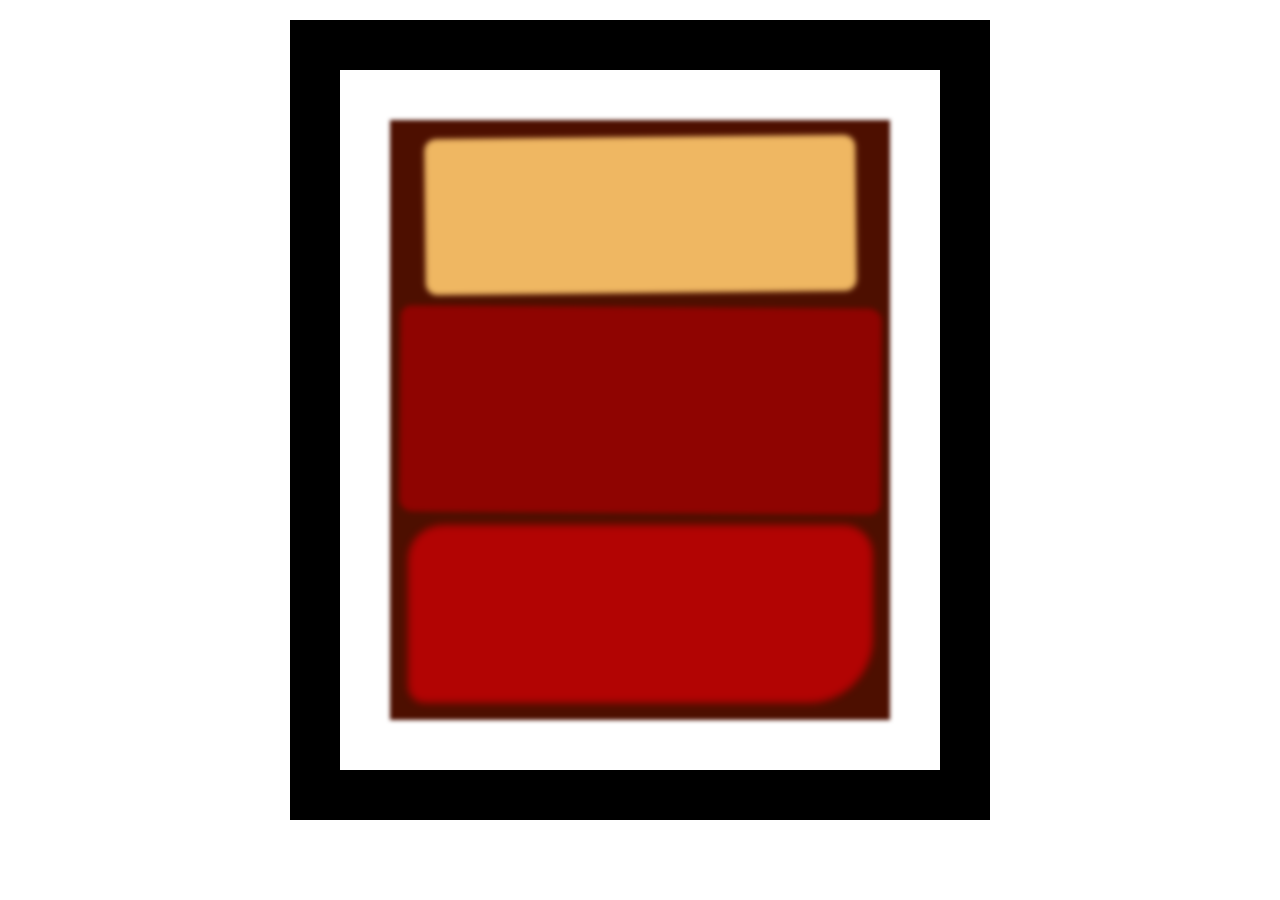
<file: boxModel/rothkoPaintingDesign/index.html>
<!DOCTYPE html>
<html lang="en">
  <head>
    <meta charset="UTF-8">
    <title>Rothko Painting</title>
    <link href="./styles.css" rel="stylesheet">
  </head>
  <body>
    <div class="frame">
      <div class="canvas">
        <div class="one"></div>
        <div class="two"></div>
        <div class="three"></div>
      </div>
    </div>
  </body>
</html>
</file>
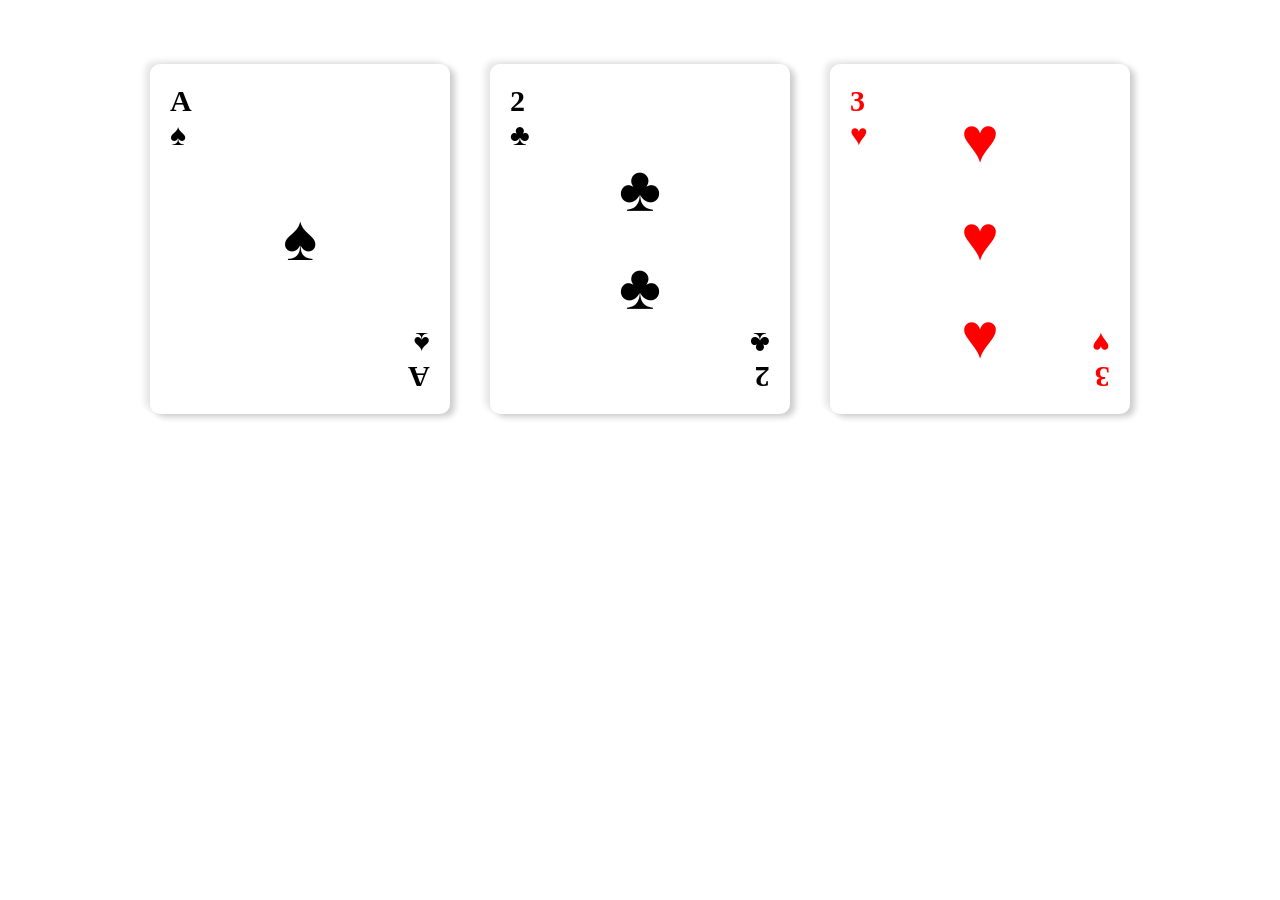
<file: certificationProject/playingCardsDesign/index.html>
<!doctype html>
<html>
    <head>
        <title>Playing Cards</title>
        <link rel="stylesheet" href="styles.css" />
    </head>
    <body>
        <main id="playing-cards">
            <div class="card">
                <div class="left">
                    <p>A</p>
                    <span>♠</span>
                </div>
                <div class="middle">
                    <span>♠</span>
                </div>
                <div class="right">
                    <p>A</p>
                    <span>♠</span>
                </div>
            </div>
            <div class="card">
                <div class="left">
                    <p>2</p>
                    <span>♣</span>
                </div>
                <div class="middle">
                    <span>♣</span>
                    <span>♣</span>
                </div>
                <div class="right">
                    <p>2</p>
                    <span>♣</span>
                </div>
            </div>
            <div class="card">
                <div class="left">
                    <p>3</p>
                    <span>♥</span>
                </div>
                <div class="middle">
                    <span>♥</span>
                    <span>♥</span>
                    <span>♥</span>
                </div>
                <div class="right">
                    <p>3</p>
                    <span>♥</span>
                </div>
            </div>
        </main>
    </body>
</html>
</file>
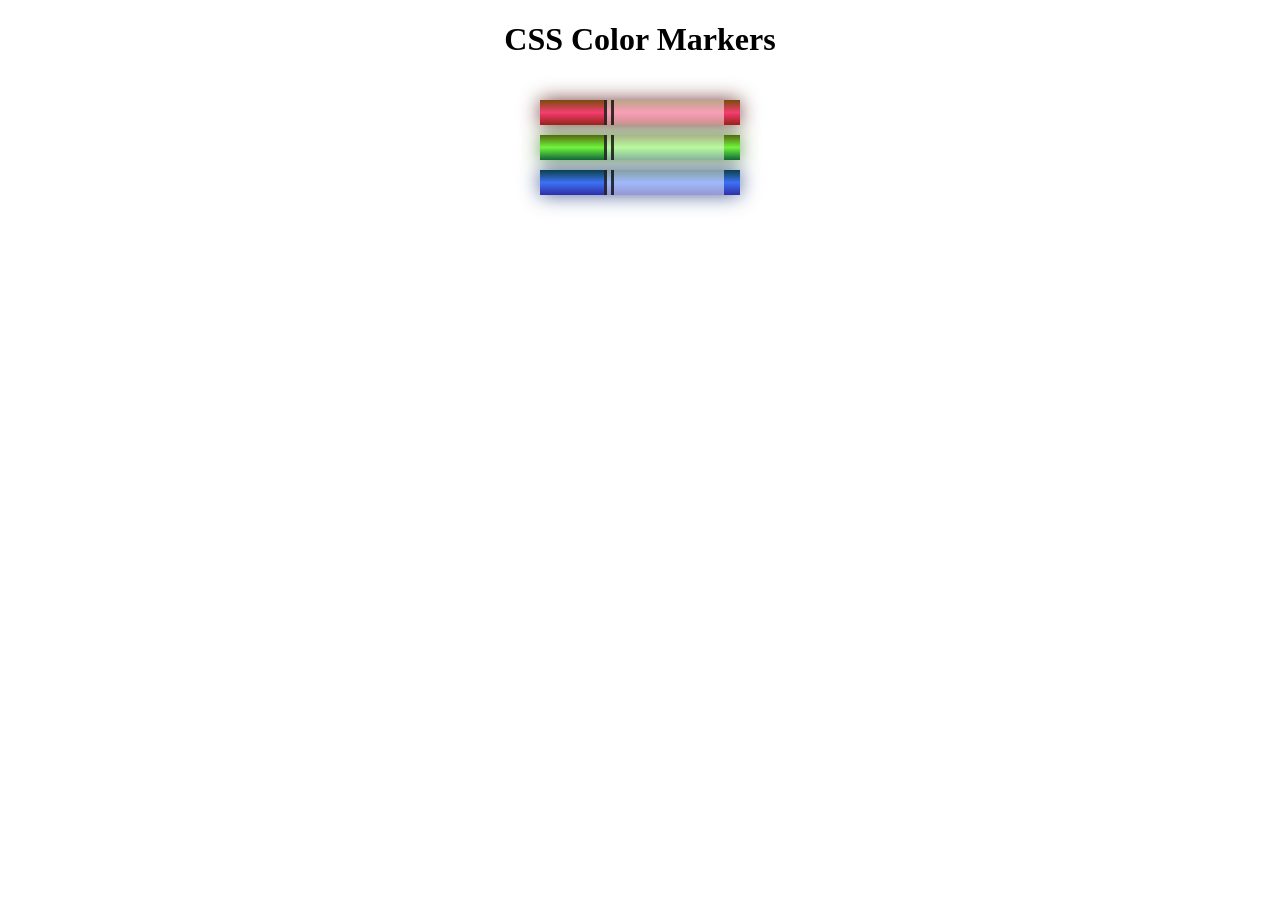
<file: colors/colorsMarkeredDesign/index.html>
<!DOCTYPE html>
<html lang="en">
  <head>
    <meta charset="utf-8">
    <meta name="viewport" content="width=device-width, initial-scale=1.0">
    <title>Colored Markers</title>
    <link rel="stylesheet" href="styles.css">
  </head>
  <body>
    <h1>CSS Color Markers</h1>
    <div class="container">
      <div class="marker red">
        <div class="cap"></div>
        <div class="sleeve"></div>
      </div>
      <div class="marker green">
        <div class="cap"></div>
        <div class="sleeve"></div>
      </div>
      <div class="marker blue">
        <div class="cap"></div>
        <div class="sleeve"></div>
      </div>
    </div>
  </body>
</html>
</file>
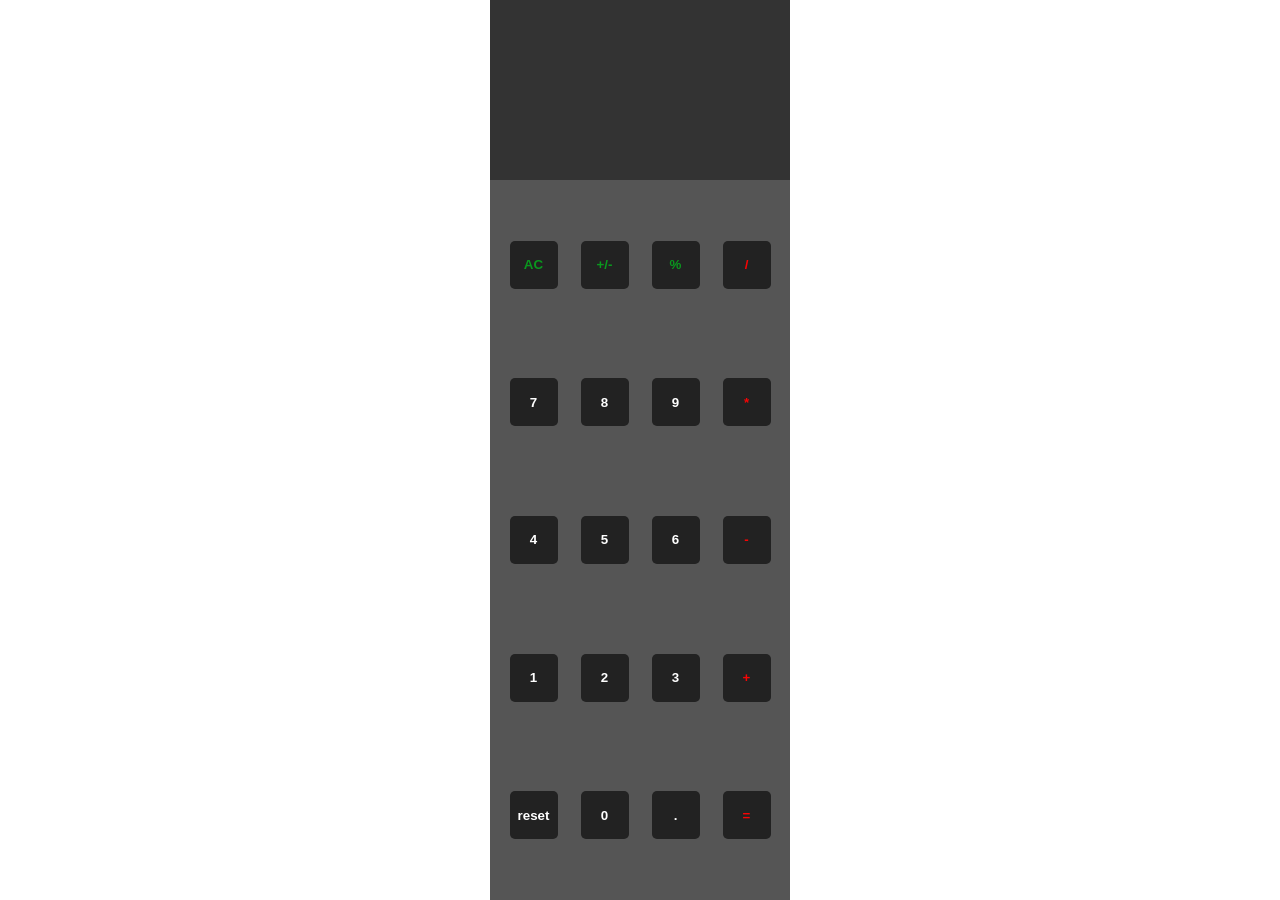
<file: myDesignProject/calculator app/index.html>
<!dotype html>
<html>
    <head>
        <meta lang="en" />
        <meta name="viewport" content="width=device-width, initial-scale=1.0" />
        <link rel="stylesheet" href="styles.css" />
        <title>Calculator App</title>
    </head>
    <body>
        <div id="calculator-app">
            <div id="display">
                <p class="exp"></p>
                <!--<p class="exp">15,250</p>-->
            </div>
            <div id="key-area">
                <!--first row -->
                <button class="top-left-exp reset-btn">AC</button>
                <button class="top-left-exp">+/-</button>
                <button class="top-left-exp">%</button>
                <button class="right-exp num-btn">/</button>
                <!--second row-->
                <button class="num-btn">7</button>
                <button class="num-btn">8</button>
                <button class="num-btn">9</button>
                <button class="right-exp num-btn">*</button>
                <!--third roe-->
                <button class="num-btn">4</button>
                <button class="num-btn">5</button>
                <button class="num-btn">6</button>
                <button class="right-exp num-btn">-</button>
                <!--fourth row-->
                <button class="num-btn">1</button>
                <button class="num-btn">2</button>
                <button class="num-btn">3</button>
                <button class="right-exp num-btn">+</button>
                <!--fifth row-->
                <button class="last-row back-btn">reset</button>
                <button class="last-row num-btn">0</button>
                <button class="last-row num-btn">.</button>
                <button class="last-row right-exp">=</button>
            </div>
        </div>

        <!--script-->
        <script src="script.js"></script>
    </body>
</html>
</file>
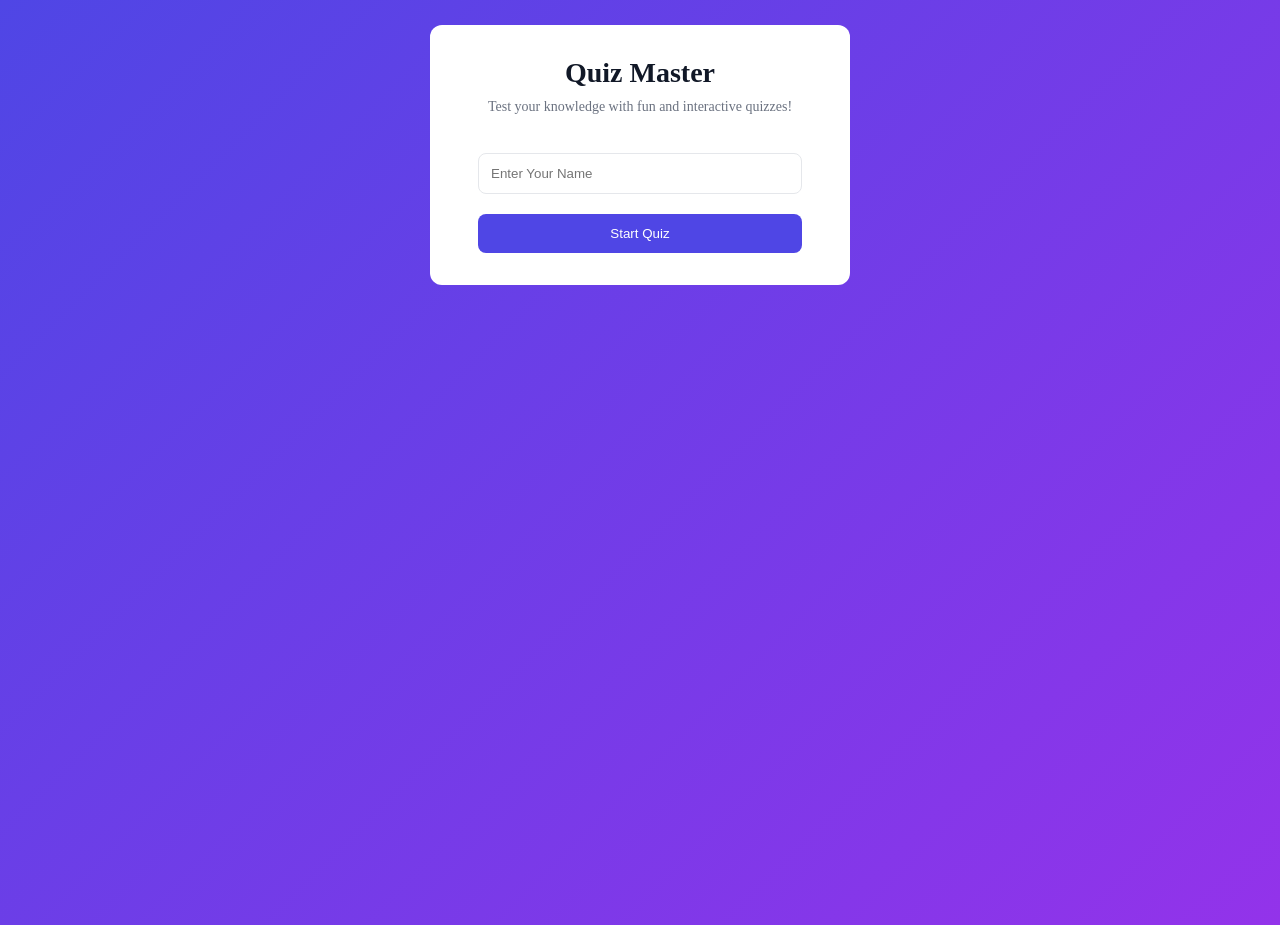
<file: myDesignProject/quiz-app/index.html>
<!doctype html>
<html>
    <head>
        <title>Quiz App</title>
        <link rel="stylesheet" href="styles.css" />
    </head>
    <body style="background: linear-gradient(135deg, #4f46e5, #9333ea)">
        <div class="center-card">
            <h1 class="index-title">Quiz Master</h1>
            <p class="subtitle">
                Test your knowledge with fun and interactive quizzes!
            </p>
            <input
                type="text"
                placeholder="Enter Your Name"
                class="name-field"
            />
            <button type="button" class="btn" id="start-btn">Start Quiz</button>
        </div>
        <script src="./script/script.js" type="module"></script>
    </body>
</html>
</file>
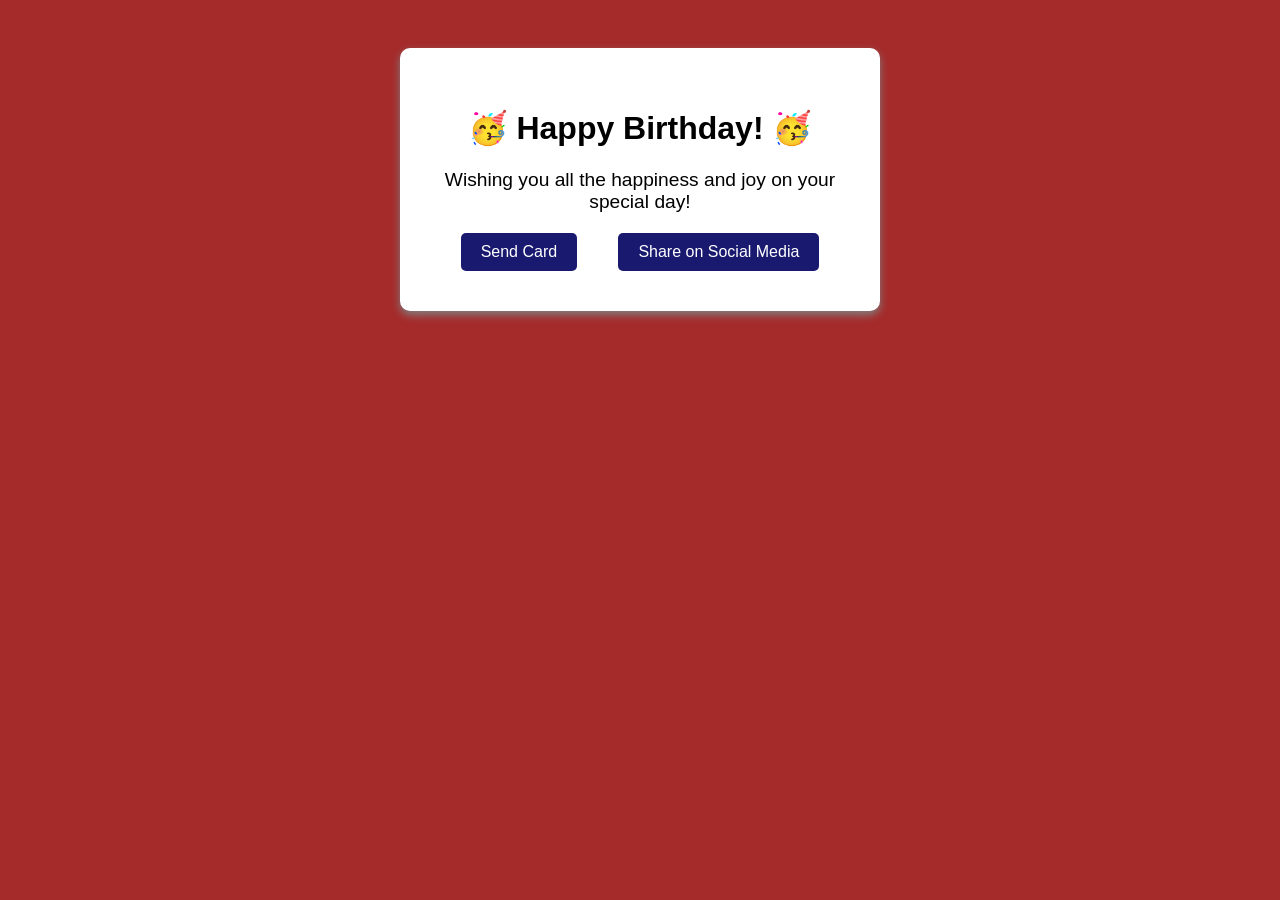
<file: psuedoClass&Elm/businessCardDesign/index.html>
<!DOCTYPE html>
<html lang="en">
  <head>
    <meta charset="utf-8">
    <meta name="viewport" content="width=device-width, initial-scale=1.0">
    <title>Greeting Card</title>
    <link href="styles.css" rel="stylesheet">
  </head>
  <body>
    <div class="card" id="greeting-card">
      <h1>Happy Birthday!</h1>
      <p class="message">
        Wishing you all the happiness and joy on your special day!
      </p>
      <div class="card-links">
        <a href="#send" class="send-link">Send Card</a>
        <a href="#share" class="share-link">Share on Social Media</a>
      </div>
  	</div>
    <section id="send">
      <h2>Sending your card...</h2>
      <p>Card successfully sent to your recipient!</p>
    </section>
    <section id="share">
      <h2>Sharing your card...</h2>
      <p>Your card was shared on social media!</p>
    </section>
  </body>
</html>
</file>
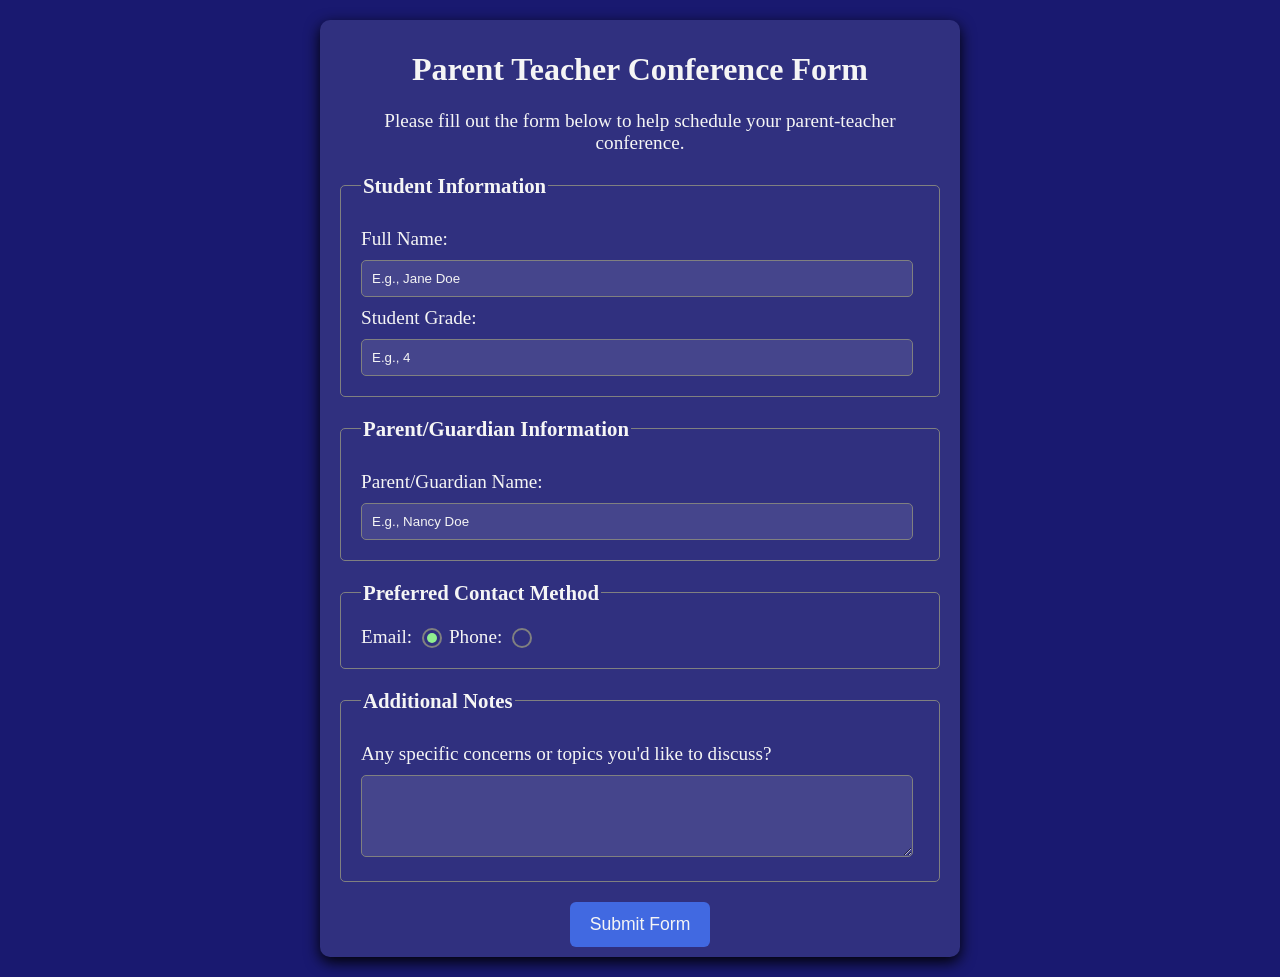
<file: psuedoClass&Elm/parentTeacherConferenceDesign/index.html>
<!doctype html>
<html lang="en">
    <head>
        <meta charset="utf-8" />
        <meta name="viewport" content="width=device-width, initial-scale=1.0" />
        <title>Parent Teacher Conference Form</title>
        <link rel="stylesheet" href="./styles.css" />
    </head>
    <body>
        <main class="container">
            <h1 class="title center">Parent Teacher Conference Form</h1>
            <p class="description center">
                Please fill out the form below to help schedule your
                parent-teacher conference.
            </p>

            <form>
                <fieldset>
                    <legend>Student Information</legend>
                    <label for="student-name">Full Name: </label>
                    <input
                        type="text"
                        name="student-name"
                        id="student-name"
                        required
                        placeholder="E.g., Jane Doe"
                    />

                    <label for="grade">Student Grade: </label>
                    <input
                        type="number"
                        name="grade"
                        id="grade"
                        required
                        placeholder="E.g., 4"
                    />
                </fieldset>

                <fieldset>
                    <legend>Parent/Guardian Information</legend>
                    <label for="parent-name">Parent/Guardian Name: </label>
                    <input
                        type="text"
                        name="parent-name"
                        id="parent-name"
                        required
                        placeholder="E.g., Nancy Doe"
                    />
                </fieldset>

                <fieldset>
                    <legend>Preferred Contact Method</legend>
                    <label class="contact-method" for="email">Email: </label>
                    <input
                        id="email"
                        class="contact-method-radio-btn"
                        type="radio"
                        name="contact-method"
                        value="email"
                        checked
                    />

                    <label class="contact-method" for="phone">Phone: </label>
                    <input
                        id="phone"
                        class="contact-method-radio-btn"
                        type="radio"
                        name="contact-method"
                        value="phone"
                    />
                </fieldset>

                <fieldset>
                    <legend>Additional Notes</legend>
                    <label for="notes"
                        >Any specific concerns or topics you'd like to
                        discuss?</label
                    >
                    <textarea
                        id="notes"
                        name="notes"
                        rows="4"
                        cols="50"
                    ></textarea>
                </fieldset>

                <button class="submit-btn" type="submit">Submit Form</button>
            </form>
        </main>
    </body>
</html>
</file>
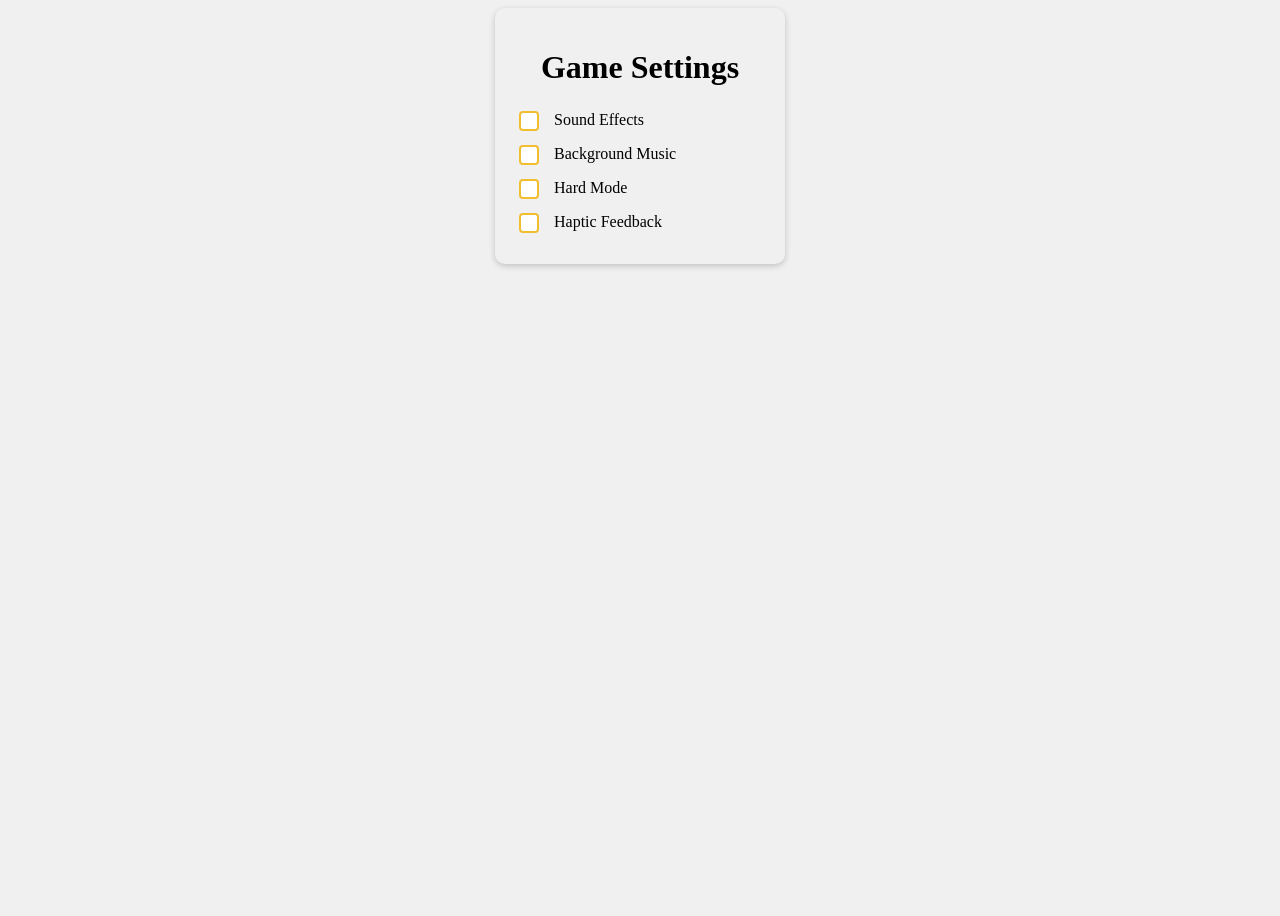
<file: stylingForms/gameSettingsPanelDesign/index.html>
<!doctype >
<html>
    <head>
        <title></title>
        <link rel="stylesheet" href="styles.css" />
    </head>
    <body>
        <div class="settings-card">
            <h1>Game Settings</h1>

            <label><input type="checkbox" />Sound Effects</label>
            <label><input type="checkbox" />Background Music</label>
            <label><input type="checkbox" />Hard Mode</label>
            <label><input type="checkbox" />Haptic Feedback</label>
        </div>
    </body>
</html>
</file>
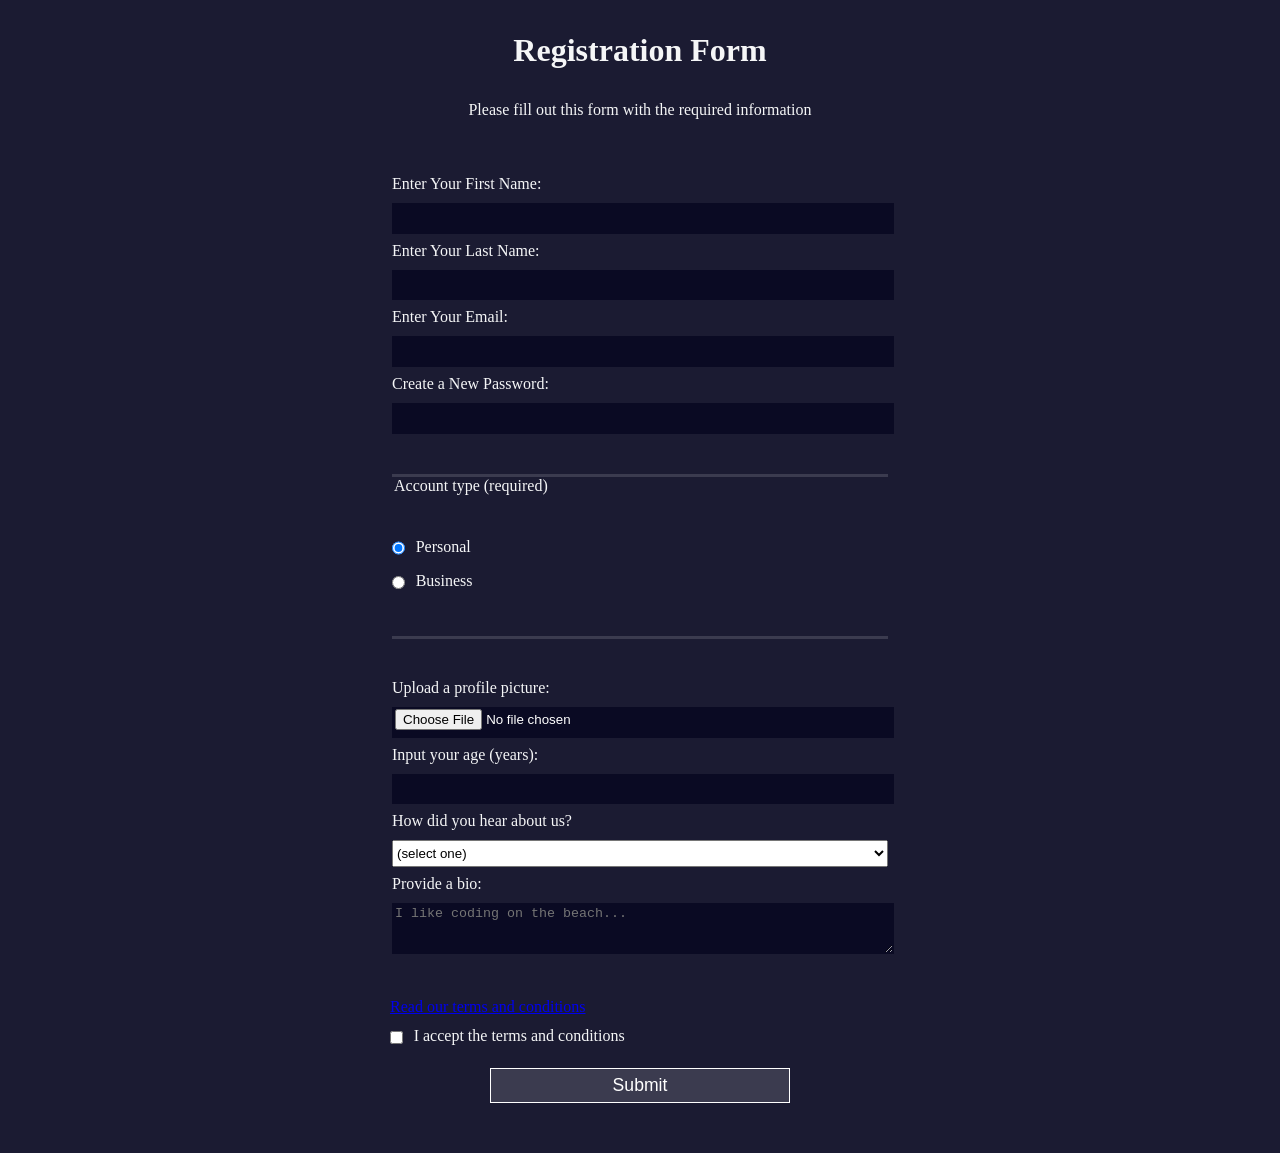
<file: stylingForms/registrationFormDesign/index.html>
<!DOCTYPE html>
<html lang="en">
<head>
  <meta charset="UTF-8">
  <title>Registration Form</title>
  <link rel="stylesheet" href="styles.css" />
</head>
<body>
  <h1>Registration Form</h1>
  <p>Please fill out this form with the required information</p>
  <form method="post" action='https://register-demo.freecodecamp.org'>
    <fieldset>
      <label for="first-name">Enter Your First Name: <input id="first-name" name="first-name" type="text" required /></label>
      <label for="last-name">Enter Your Last Name: <input id="last-name" name="last-name" type="text" required /></label>
      <label for="email">Enter Your Email: <input id="email" name="email" type="email" required /></label>
      <label for="new-password">Create a New Password: <input id="new-password" name="new-password" type="password" pattern="[a-z0-5]{8,}" required /></label>
    </fieldset>
    <fieldset>
      <legend>Account type (required)</legend>
      <label for="personal-account"><input id="personal-account" type="radio" name="account-type" value="personal" class="inline" checked /> Personal</label>
      <label for="business-account"><input id="business-account" type="radio" name="account-type" value="business" class="inline" /> Business</label>
    </fieldset>
    <fieldset>
      <label for="profile-picture">Upload a profile picture: <input id="profile-picture" type="file" name="file" /></label>
      <label for="age">Input your age (years): <input id="age" type="number" name="age" min="13" max="120" /></label>
      <label for="referrer">How did you hear about us?
        <select id="referrer" name="referrer">
          <option value="">(select one)</option>
          <option value="1">freeCodeCamp News</option>
          <option value="2">freeCodeCamp YouTube Channel</option>
          <option value="3">freeCodeCamp Forum</option>
          <option value="4">Other</option>
        </select>
      </label>
      <label for="bio">Provide a bio:
        <textarea id="bio" name="bio" rows="3" cols="30" placeholder="I like coding on the beach..."></textarea>
      </label>
    </fieldset>
    <a href="https://www.freecodecamp.org/news/terms-of-service">Read our terms and conditions</a>
    <label for="terms-and-conditions">
      <input class="inline" name="terms" id="terms-and-conditions" type="checkbox" required />
      I accept the terms and conditions
    </label>
    <input type="submit" value="Submit" />
  </form>
</body>
</html>
</file>
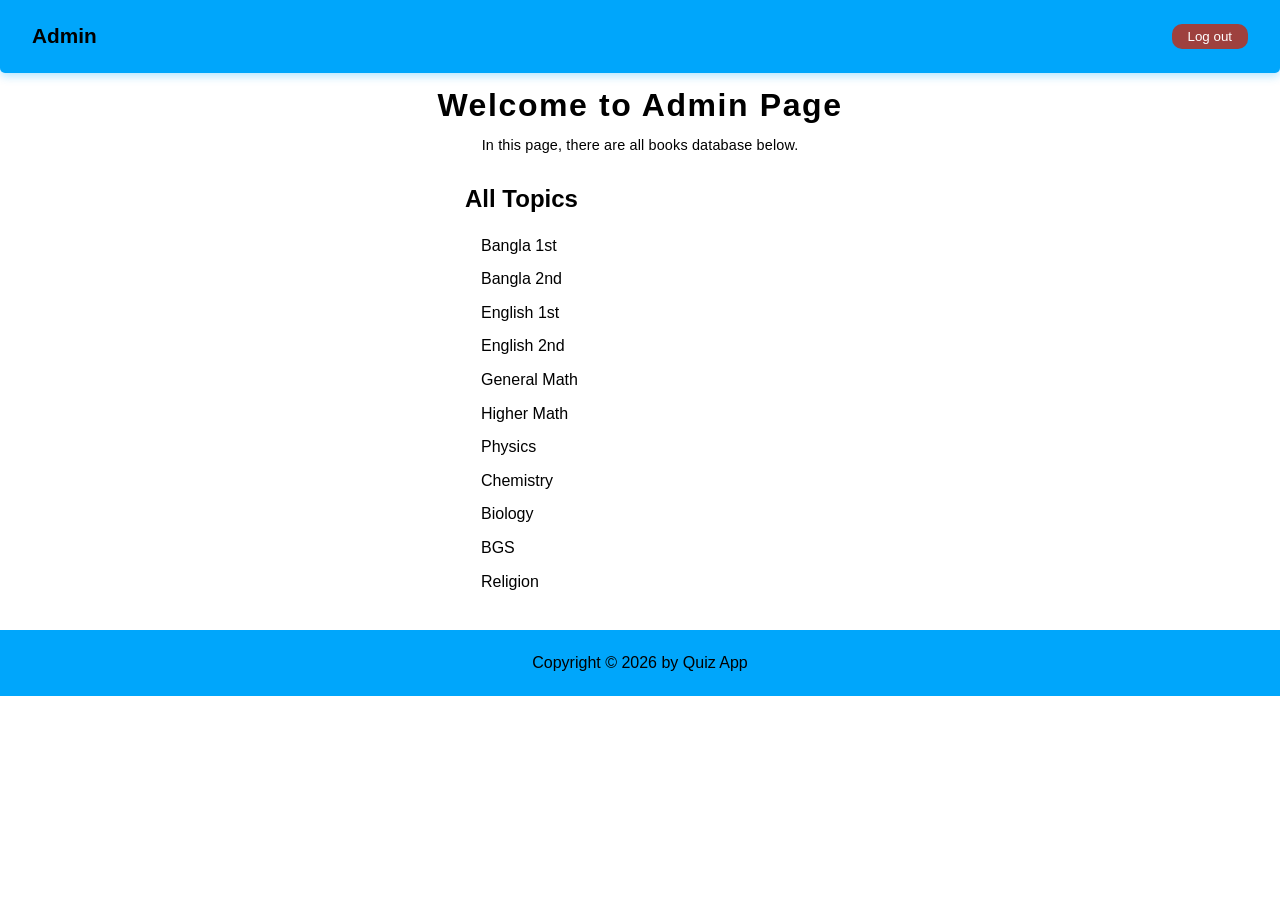
<file: myDesignProject/quiz-app/admin-page/index.html>
<!doctyle html>
<html lang="en">
    <head>
        <meta charset="utf-8" />
        <meta
            name="viewport"
            content="width=viewport-width, initial-scale=1.0"
        />
        <title>Admin Page</title>
        <link rel="stylesheet" href="styles.css" />
    </head>
    <body>
        <header>
            <p id="admin-txt">Admin</p>
            <nav>
                <button type="button" id="logout-btn" class="btn">
                    Log out
                </button>
            </nav>
        </header>
        <!-- popup message for logout confirmation -->
        <dialog class="logout-confirmation">
            <p>Are you sure to log out?</p>
            <p>
                <span id="no-confirm-btn">No</span>
                <span id="yes-confirm-btn">Yes</span>
            </p>
        </dialog>
        <main>
            <div>
                <h1>Welcome to Admin Page</h1>
                <p class="title-description">
                    In this page, there are all books database below.
                </p>
            </div>
            <div class="topics-section">
                <h2>All Topics</h2>
                <ul>
                    <li><a href="#">Bangla 1st</a></li>
                    <li><a href="#">Bangla 2nd</a></li>
                    <li><a href="#">English 1st</a></li>
                    <li><a href="#">English 2nd</a></li>
                    <li><a href="#">General Math</a></li>
                    <li><a href="#">Higher Math</a></li>
                    <li><a href="#">Physics</a></li>
                    <li><a href="#">Chemistry</a></li>
                    <li><a href="#">Biology</a></li>
                    <li><a href="#">BGS</a></li>
                    <li><a href="#">Religion</a></li>
                </ul>
            </div>
        </main>
        <footer>
            <p>Copyright &copy; 2026 by Quiz App</p>
        </footer>
    </body>
</html>
</file>
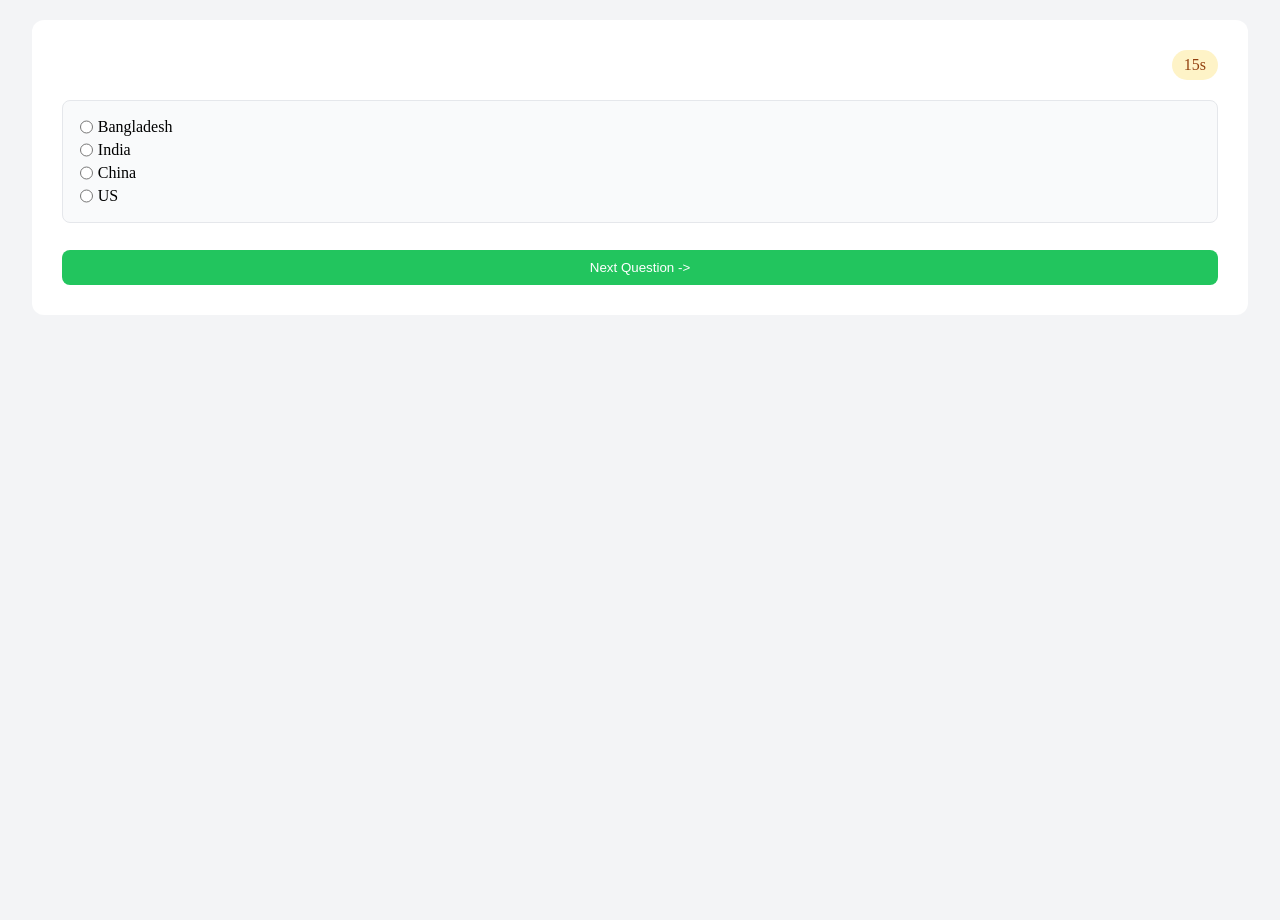
<file: myDesignProject/quiz-app/quiz.html>
<!doctype html>
<html>
    <head>
        <title>Quiz App</title>
        <link rel="stylesheet" href="styles.css" />
    </head>
    <body style="background: #f3f4f6">
        <div id="quiz-container">
            <div class="quiz-container_quiz-info">
                <p id="question-limit"></p>
                <span id="timer">15s</span>
            </div>
            <div class="question-container">
                <p id="question-txt"></p>
                <div id="question-opt"></div>
            </div>
            <button class="quiz-container_bottom" id="next-btn">
                Next Question ->
            </button>
        </div>
        <script src="./script/quiz.js" type="module"></script>
        <script src="./script/db.js" type="module"></script>
    </body>
</html>
</file>
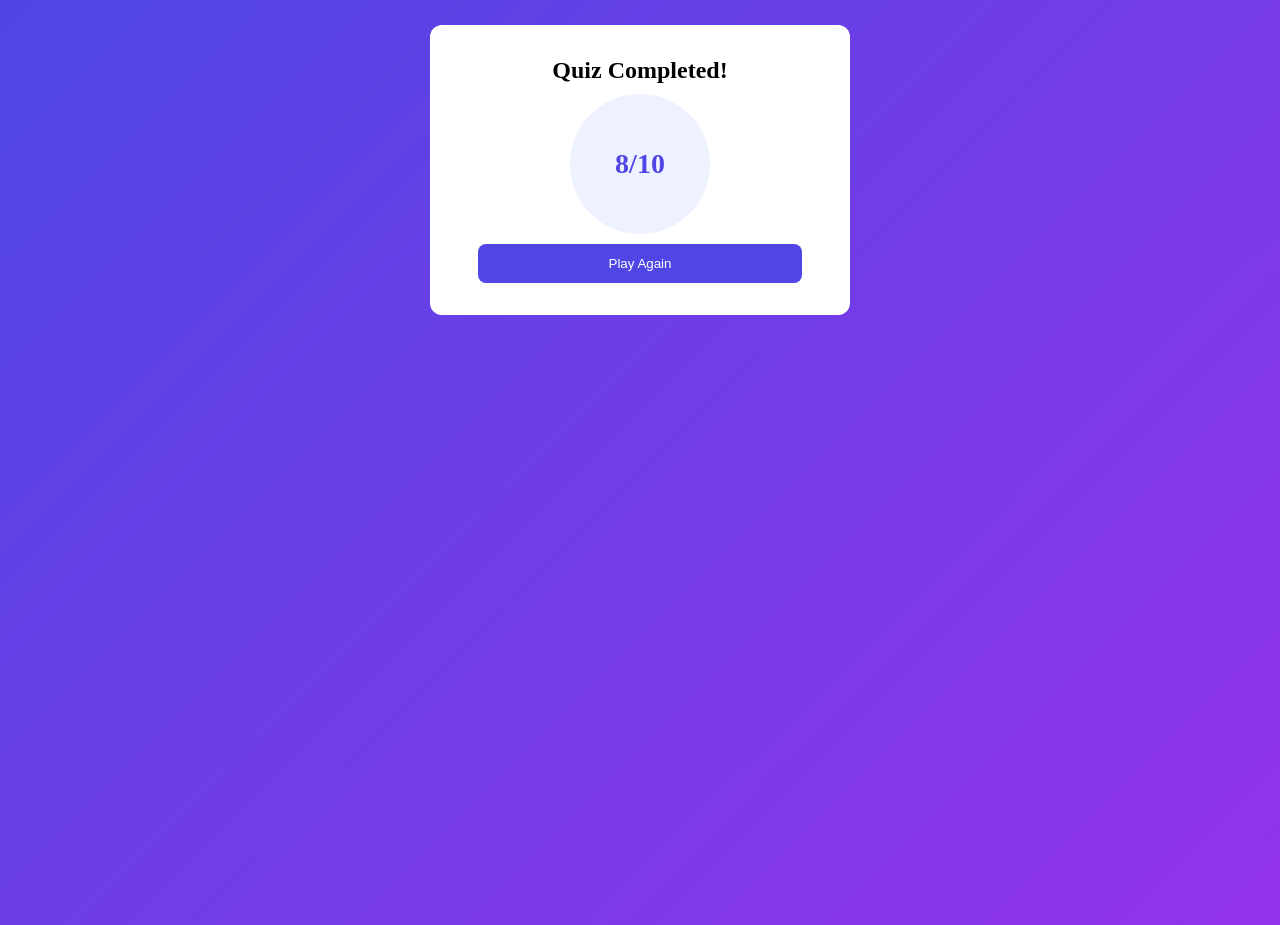
<file: myDesignProject/quiz-app/result.html>
<!doctype html>
<html>
    <head>
        <title>Result Page</title>
        <link rel="stylesheet" href="styles.css" />
    </head>
    <body style="background: linear-gradient(135deg, #4f46e5, #9333ea)">
        <div class="center-card">
            <h1 id="result-title">Quiz Completed!</h1>
            <div id="result-div">8/10</div>
            <button type="button" class="btn play-again">Play Again</button>
        </div>
        <script src="./script/result.js" type="module"></script>
    </body>
</html>
</file>
<file: boxModel/rothkoPaintingDesign/styles.css>
.canvas {
  width: 500px;
  height: 600px;
  background-color: #4d0f00;
  overflow: hidden;
  filter: blur(2px);
}

.frame {
  border: 50px solid black;
  width: 500px;
  padding: 50px;
  margin: 20px auto;
}

.one {
  width: 425px;
  height: 150px;
  background-color: #efb762;
  margin: 20px auto;
  box-shadow: 0 0 3px 3px #efb762;
  border-radius: 9px;
  transform: rotate(-0.6deg);
}

.two {
  width: 475px;
  height: 200px;
  background-color: #8f0401;
  margin: 0 auto 20px;
  box-shadow: 0 0 3px 3px #8f0401;
  border-radius: 8px 10px;
  transform: rotate(0.4deg);
}

.one, .two {
  filter: blur(1px);
}

.three {
  width: 91%;
  height: 28%;
  background-color: #b20403;
  margin: auto;
  filter: blur(2px);
  box-shadow: 0 0 5px 5px #b20403;
  border-radius: 30px 25px 60px 12px;
  
}
</file>
<file: certificationProject/playingCardsDesign/styles.css>
* {
    box-sizing: border-box;
    margin: 0;
    padding: 0;
}

#playing-cards {
    padding: 4rem;
    display: flex;
    justify-content: center;
    flex-wrap: wrap;
    gap: 2.5rem;
}

.card:nth-child(2n + 3) {
    color: red;
}
.card {
    width: 300px;
    height: 350px;
    box-shadow:
        5px 3px 6px rgba(0, 0, 0, 0.2),
        -5px -3px 6px rgba(0, 0, 0, 0.1);
    border-radius: 10px;
    display: flex;
    justify-content: space-between;
    padding: 20px;
}

.left,
.right {
    font-size: 30px;
    font-weight: bold;
}
.left {
    align-self: flex-start;
}
.middle {
    font-size: 4rem;
    font-weight: bold;
    align-self: center;
    display: flex;
    flex-direction: column;
    gap: 1.5rem;
}
.right {
    align-self: flex-end;
    transform: rotate(180deg);
}
</file>
<file: colors/colorsMarkeredDesign/styles.css>
h1 {
  text-align: center;
}

.container {
  background-color: rgb(255, 255, 255);
  padding: 10px 0;
}

.marker {
  width: 200px;
  height: 25px;
  margin: 10px auto;
}

.cap {
  width: 60px;
  height: 25px;
}

.sleeve {
  width: 110px;
  height: 25px;
  background-color: rgba(255, 255, 255, 0.5);
  border-left: 10px double rgba(0, 0, 0, 0.75);
}

.cap, .sleeve {
  display: inline-block;
}

.red {
  background: linear-gradient(rgb(122, 74, 14), rgb(245, 62, 113), rgb(162, 27, 27));
  box-shadow: 0 0 20px 0 rgba(83, 14, 14, 0.8);
}

.green {
  background: linear-gradient(#55680D, #71F53E, #116C31);
  box-shadow: 0 0 20px 0 #3B7E20CC;
}

.blue {
  background: linear-gradient(hsl(186, 76%, 16%), hsl(223, 90%, 60%), hsl(240, 56%, 42%));
  box-shadow: 0 0 20px 0 hsla(223, 59%, 31%, 0.8);
}
</file>
<file: myDesignProject/calculator app/styles.css>
* {
    margin: 0;
    padding: 0;
    box-sizing: border-box;
}

body {
    display: grid;
    place-items: center;
}

#calculator-app {
    min-width: 300px;
    max-width: 450px;
    height: 100vh;
    background:;
}

#display {
    width: 100%;
    height: 20%;
    background: #333;
    padding: 0 1rem 0.5rem;
    color: #fff;
    font-weight: 500;
    display: flex;
    flex-direction: column;
    align-items: flex-end;
    justify-content: flex-end;
}

#key-area {
    width: 100%;
    height: 80%;
    display: grid;
    grid-template: 20% 20% 20% 20% 20% / 25% 25% 25% 25%;
    place-items: center;
    gap-x: 1rem;
    gap-y: 1.5rem;
    background: #555;
    padding: 1rem 0.5rem;
}

button {
    width: 3rem;
    height: 3rem;
    border: none;
    border-radius: 5px;
    color: #fff;
    background: #222;
    font-weight: bold;
    /*font-size: 1.1rem;*/
    /*margin-bottom: 1rem;*/
}
#key-area button:hover {
    background: grey;
}
.last-row {
    margin: 0;
}

.result {
    font-size: 2rem;
}
.top-left-exp {
    color: #0a981e;
}

.right-exp {
    color: #f70404;
}
</file>
<file: myDesignProject/quiz-app/styles.css>
* {
    margin: 0;
    padding: 0;
    box-sizing: border-box;
}
body {
    width: 100vw;
    height: 100vh;
}
:root {
    --primary-color: #4f46e5;
    --secondary-color: #22c55e;
    --danger-color: #ef4444;
    --light-background: #f9fafb;
    --dark-text: #111827;
    --border-radius: 12px;
    --card-shadow: 0 10px 25px rgba(0, 0, 0, 0, 0.08);
}

/* Index Page */
.center-card {
    width: 420px;
    height: auto;
    border-radius: 12px;
    padding: 2rem 3rem;
    background: #fff;
    text-align: center;
    margin: 25px auto 0;
}
.index-title {
    font-size: 28px;
    font-weight: 600;
    color: var(--dark-text);
    margin-bottom: 10px;
}
.subtitle {
    font-size: 14px;
    color: #6b7280;
    margin-bottom: 30px;
}
.name-field {
    width: 100%;
    padding: 12px;
    border-radius: 8px;
    outline: none;
    margin-top: 8px;
    margin-bottom: 20px;
    border: 1px solid #e5e7eb;
}
.name-field:focus {
    border: 1px solid var(--primary-color);
}
.btn {
    width: 100%;
    padding: 12px;
    background: var(--primary-color);
    color: white;
    border: none;
    border-radius: 8px;
    font-weight: 500;
    cursor: pointer;
    transition: all 0.3s;
}
.btn:hover {
    background: #4338ca;
    transform: scale(1.03);
}

#quiz-container {
    width: 95%;
    background: white;
    padding: 30px;
    border-radius: 12px;
    box-shadow: var(--card-shadow);
    margin: 20px auto 0;
}

.quiz-container_quiz-info {
    display: flex;
    justify-content: space-between;
    align-items: center;
}
.quiz-container_quiz-info p {
    font-size: 14px;
    color: var(--primary-color);
}
.quiz-container_quiz-info span {
    background: #fef3c7;
    color: #92400e;
    padding: 6px 12px;
    border-radius: 20px;
}
.question-container {
}
#question-txt {
    font-size: 20px;
    margin: 20px 0;
    font-weight: 500;
}
#question-opt {
    width: 100%;
    padding: 12px;
    margin-bottom: 12px;
    border-radius: 8px;
    border: 1px solid #e5e7eb;
    background: #f9fafb;
    cursor: pointer;
    text-align: left;
    transition: all 0.2s;
}
#question-opt label {
    display: flex;
    gap: 0.3rem;
    margin: 5px;
}
#question-opt:hover {
    background: #eef2ff;
    border-color: var(--primary-color);
}
.quiz-container_bottom {
    width: 100%;
    margin-top: 15px;
    background: var(--secondary-color);
    color: white;
    padding: 10px 18px;
    border-radius: 8px;
    border: none;
    cursor: pointer;
}

#result-title {
    font-size: 24px;
    font-weight: 600;
}
#result-div {
    width: 140px;
    height: 140px;
    border-radius: 50%;
    background: #eef2ff;
    display: flex;
    align-items: center;
    justify-content: center;
    font-size: 28px;
    font-weight: bold;
    color: var(--primary-color);
    margin: 10px auto;
}
</file>
<file: psuedoClass&Elm/businessCardDesign/styles.css>
body {
  font-family: Arial, sans-serif;
  padding: 40px;
  text-align: center;
  background-color: brown;
}

.card {
  background-color: white;
  max-width: 400px;
  padding: 40px;
  margin: 0 auto;
  border-radius: 10px;
  box-shadow: 0 4px 8px gray;
  transition: transform 0.3s, background-color 0.3s ease
}

.card:hover {
  background-color: khaki;
  transform: scale(1.1);
}

h1::before {
  content: "🥳 ";
}

h1::after {
  content: " 🥳";
}

.message {
  font-size: 1.2em;
  margin-bottom: 20px;
}

.card-links {
  margin-top: 20px;
  display: flex;
  justify-content: space-around;
}

.card-links a {
  text-decoration: none;
  font-size: 1em;
  padding: 10px 20px;
  border-radius: 5px;
  color: white;
  background-color: midnightblue;
  transition: background-color 0.3s ease;
}

.card-links a:hover {
  background-color: orangered;
}

.card-links a:active {
  background-color: midnightblue;
}

.card-links a:focus {
  outline: 2px solid yellow;
}

.card-links a:visited {
  color: crimson;
}

section {
  margin: 20px auto;
  max-width: 600px;
  background-color: whitesmoke;
  padding: 20px;
  border-radius: 10px;
  display: none;
}

section:hover{
  transform: skewX(10deg);
}

section:target{
  display: block;
}
</file>
<file: psuedoClass&Elm/parentTeacherConferenceDesign/styles.css>
body {
    background-color: MidnightBlue;
    color: whitesmoke;
}

.container {
    background-color: #ffffff1a;
    width: 80%;
    max-width: 600px;
    border-radius: 10px;
    margin: 20px auto;
    padding: 10px 20px;
    box-shadow: 0 5px 15px black;
}

.center {
    text-align: center;
}

.description {
    font-size: 1.2rem;
}

fieldset {
    border: 1px solid gray;
    border-radius: 5px;
    margin: 20px 0;
    padding: 20px;
}

fieldset legend {
    font-size: 1.3rem;
    font-weight: 600;
}

label {
    font-size: 1.2rem;
}

label:not(.contact-method) {
    display: block;
    margin: 10px 0;
}

input:not(.contact-method-radio-btn),
textarea {
    background-color: #ffffff1a;
    width: 95%;
    border: 1px solid gray;
    border-radius: 5px;
    padding: 10px;
}

input,
input::placeholder,
textarea {
    color: whitesmoke;
}
input {
    transition: border 0.5s ease-in;
}
input:hover,
textarea:hover{
    outline: none;
    border-color: cyan;
}

.contact-method-radio-btn {
    appearance: none;
    width: 20px;
    height: 20px;
    border-radius: 50%;
    border: 2px solid gray;
    vertical-align: bottom;
}

.contact-method-radio-btn::before {
    display: block;
    content: " ";
    width: 10px;
    height: 10px;
    border-radius: 50%;
    transform: translate(3px, 3px) scale(0);
    transition: all 0.3s ease-in;
}

.contact-method-radio-btn:checked::before {
    transform: translate(3px, 3px) scale(1);
    background-color: lightgreen;
}

.submit-btn {
    cursor: pointer;
    background-color: royalblue;
    color: whitesmoke;
    border: none;
    border-radius: 6px;
    padding: 12px 20px;
    font-size: 1.1rem;
    display: block;
    margin: auto;
}

.submit-btn:hover {
    background-color: midnightblue;
}
</file>
<file: stylingForms/gameSettingsPanelDesign/styles.css>
body {
  height: 100vh;
  background-color: #f0f0f0;
  text-align: center;
}

.settings-card {
  max-width: 250px;
  padding: 20px;
  border-radius: 10px;
  box-shadow: 0 2px 6px rgba(0, 0, 0, 0.2);
  margin: auto;
  text-align: left;
}

h1 {
  text-align: center;
}

label {
  display: block;
  cursor: pointer;
  margin: 8px auto;
}

input[type='checkbox'] {
  width: 20px;
  height: 20px;
  cursor: pointer;
  appearance: none;
  border: 2px solid #f1be32;
  border-radius: 4px;
  background-color: white;
  transition: all 0.3s;
  vertical-align: middle;
  margin-right: 15px;
}

input[type='checkbox']:checked {
  background-color: #f1be32;
  border-color: #e2a60d;
}

input[type="checkbox"]:checked::after {
  content: "✓";
  display: block;
  text-align: center;
  
}
</file>
<file: stylingForms/registrationFormDesign/styles.css>
body {
  width: 100%;
  height: 100vh;
  margin: 0;
  background-color: #1b1b32;
  color: #f5f6f7;
  font-family: Tahoma;
  font-size: 16px;
}

h1, p {
  margin: 1em auto;
  text-align: center;
}

form {
  width: 60vw;
  max-width: 500px;
  min-width: 300px;
  margin: 0 auto;
  padding-bottom: 2em;
}

fieldset {
  border: none;
  padding: 2rem 0;
  border-bottom: 3px solid #3b3b4f;
}

fieldset:last-of-type {
  border-bottom: none;
}

label {
  display: block;
  margin: 0.5rem 0;
}

input,
textarea,
select {
  margin: 10px 0 0 0;
  width: 100%;
  min-height: 2em;
}

input, textarea {
  background-color: #0a0a23;
  border: 1px solid #0a0a23;
  color: #ffffff;
}

.inline {
  width: unset;
  margin: 0 0.5em 0 0;
  vertical-align: middle;
}

input[type="submit"] {
  display: block;
  width: 60%;
  margin: 1em auto;
  height: 2em;
  font-size: 1.1rem;
  background-color: #3b3b4f;
  border-color: white;
  min-width: 300px;
}

input[type="file"] {
  padding: 1px 2px;
}

.term-link {
  color: #dfdfe2
}
</file>
<file: myDesignProject/quiz-app/admin-page/styles.css>
* {
    margin: 0;
    padding: 0;
    box-sizing: border-box;
}
body {
    font-family: Sans-Serif, poppin;
}
.btn {
    color: white;
    background: #0582ca;
    border: none;
    padding: 0.5rem 2rem;
    border-radius: 10px;
}

#logout-btn {
    padding: 0.3rem 1rem;
    background: rgb(158, 65, 62);
    transition: transform 0.2s ease-in;
    cursor: pointer;
}
#logout-btn:hover {
    transform: scale(1.1);
}
.logout-confirmation {
  width: 350px;
  background: gray;
}
header,
footer {
    background: #00a6fb;
    padding: 1.5rem 2rem;
}

header {
    display: flex;
    justify-content: space-between;
    align-items: center;
    box-shadow: 0 3px 10px rgba(0, 166, 251, 0.3);
    border-radius: 0 0 5px 5px;
}

#admin-txt {
    font-size: 1.3rem;
    font-weight: bold;
}

h1 {
    text-align: center;
    line-height: 2;
    letter-spacing: 0.1rem;
}
h2 {
    text-align: left;
}
.title-description {
    text-align: center;
    font-size: 0.9rem;
    letter-spacing: 0.01rem;
}
.topics-section {
    width: 350px;
    max-width: 70%;
    margin: 2rem auto;
}
.topics-section ul {
    margin-top: 1rem;
}
.topics-section li {
    list-style: none;
    border-radius: 10px;
    transition: all 0.5s ease-in;
}
.topics-section ul a {
    display: inline-block;
    width: 100%;
    line-height: 1.1;
    padding: 0.5rem 1rem;
    color: black;
    text-decoration: none;
}
.topics-section ul li:hover {
    background: rgba(0, 0, 0, 0.25);
}
footer {
    width: 100%;
    text-align: center;
}
</file>
